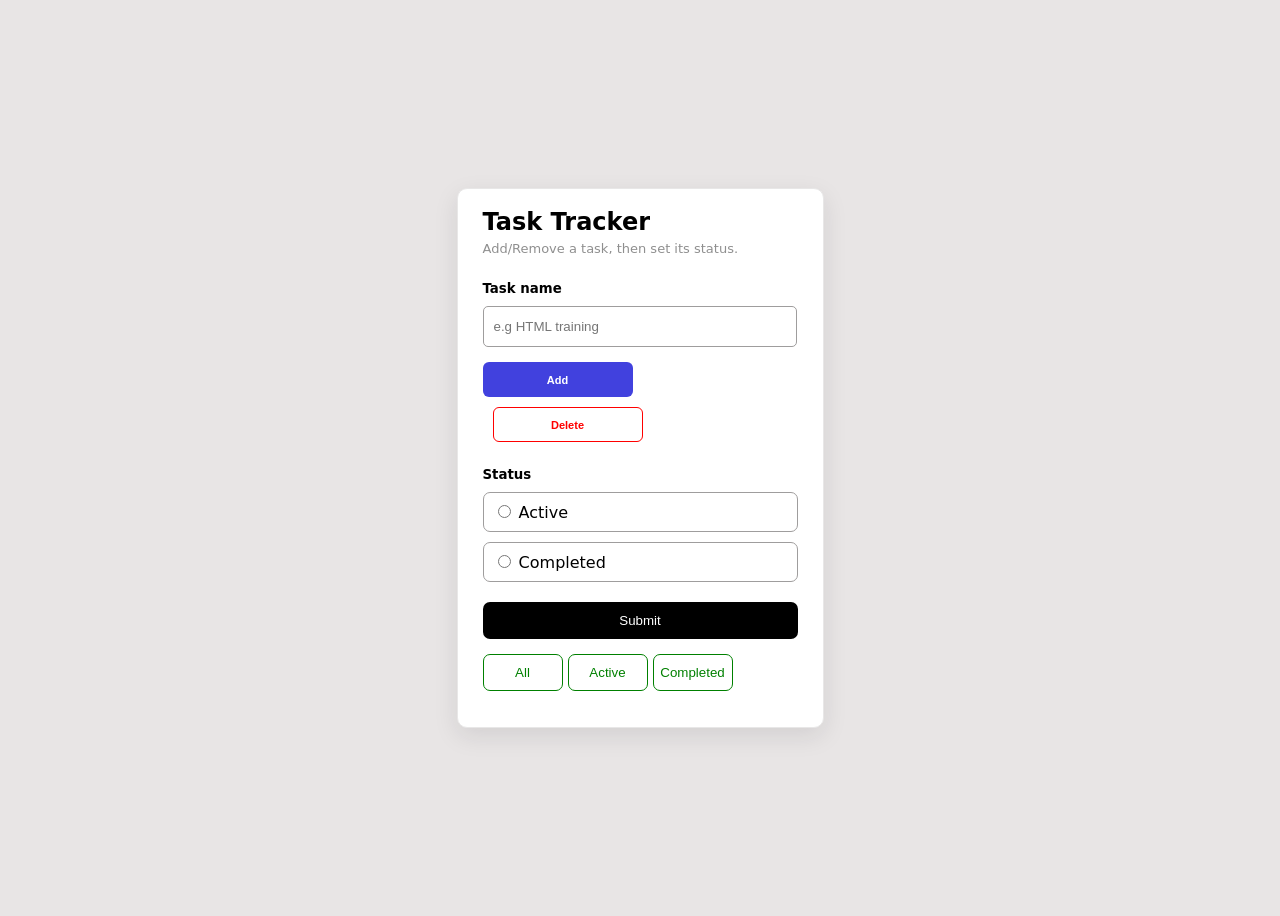
<file: task-tracker/index.html>
<!DOCTYPE html>
<html lang="en">
<head>
    <meta charset="UTF-8">
    <meta name="viewport" content="width=device-width, initial-scale=1.0">
    <title> Task Tracker </title>
    <link rel="stylesheet" href="styles.css">
</head>
<body>
    <div id="container">
        <h2 class="heading"> Task Tracker </h2>
        <p class="sub-heading"> Add/Remove a task, then set its status. </p>
        <form>
            <label>
                <p> Task name </p>
                <div id="inputerror"></div>
                <input id="input" class="taskinput" type="text" placeholder="e.g HTML training">
            </label>
            <p class="namevalid" id="namevalid"></p>
            <button class="add" id="addbtn" type="button"> Add </button>
            <button class="delete" id="deletebtn" type="button"> Delete </button>
            <label class="status">
                <p> Status </p>
                <div id="statuserror"></div>
                <div class="complete">
                    <input id="statusActivebtn" type="radio" name="status"> Active
                </div>
                <div class="incomplete">
                    <input id="statusCompletebtn" type="radio" name="status"> Completed
                </div>
            </label>
            <button id="submitbtn" type="button"> Submit </button>
            <p id="submitAlert"></p>
        </form>
        <div class="data">
            <button class="all tasks" id="allbtn" type="button"> All </button>
            <button class="active tasks" id="activebtn" type="button"> Active </button>
            <button class="completed tasks" id="completedbtn" type="button"> Completed </button>
        </div>
        <p id="all"></p>
        <p id="active"></p>
        <p id="completed"></p>
    </div>
</body>
<script src="script.js"></script>
</html>
</file>
<file: task-tracker/styles.css>
body {
    display: flex;
    justify-content: center;
    align-items: center;
    height: 100vh;
    background-color: rgb(232, 229, 229);
    font-family: system-ui, -apple-system, BlinkMacSystemFont, 'Segoe UI', Roboto, Oxygen, Ubuntu, Cantarell, 'Open Sans', 'Helvetica Neue', sans-serif;
}

#container {
    border: 1px solid rgb(232, 231, 231);
    width: 315px;
    border-radius: 10px;
    background-color: white;
    padding-left: 25px;
    padding-right: 25px;
    padding-bottom: 20px;
    box-shadow: 0px 8px 24px rgba(27, 31, 36, 0.10);
}

.heading {
    margin-bottom: 0;
}

.sub-heading {
    font-size: small;
    color: rgb(143, 143, 143);
    margin-top: 5px;
}

form {
    margin-top: 25px;
}

label > p {
    font-size: smaller;
    margin-bottom: 5px;
    font-weight: bold;
}

.taskinput {
    width: 300px;
    height: 37px;
    border: 1px solid rgb(159, 157, 157);
    border-radius: 5px;
    padding-left: 10px;
    margin-top: 5px;
}

button {
    cursor: pointer;
}

.add, .delete {
    width: 150px;
    height: 35px;
    margin-top: 10px;
    border-radius: 6px;
    font-size: 11px;
    font-weight: bold;
}

.delete {
    margin-left: 10px;
    color: red;
    border: 1px solid red;
    background-color: white;
}

.add {
    color: white;
    background-color: rgb(65, 65, 222);
    border: none;
}

.add:hover, .delete:hover, #submitbtn:hover, .tasks:hover {
    transform: scale(1.03);
}

.status {
    display: block;
    margin-top: 25px;
}

.complete, .incomplete {
    border: 1px solid rgb(159, 157, 157);
    border-radius: 7px;
    padding: 9px;
}

.incomplete {
    margin-top: 10px;
}

#submitbtn {
    background-color: black;
    color: white;
    margin-top: 20px;
    width: 315px;
    height: 37px;
    border-radius: 7px;
    border: none;
}

.status > p {
    margin-bottom: 10px;
}

.data {
    margin-top: 15px;
    display: flex;
    gap: 5px;
}

.tasks {
    height: 37px;
    width: 80px;
    color: green;
    background-color: white;
    border: 1px solid green;
    border-radius: 7px;
}

.tasks:hover {
    background-color: green;
    border: none;
    color: white;
}

#inputerror, #statuserror {
    color: red;
    margin-bottom: 5px;
    font-size: small;
}

.namevalid, #submitAlert {
    margin-top: 5px;
    margin-bottom: 0px;
    font-size: smaller;
    color: rgb(17, 141, 17);
}
#all, #active, #completed {
    white-space: pre-line;
    font-style: italic;
}

#allbtn:focus, #completedbtn:focus, #activebtn:focus {
    background-color: green;
    border: none;
    color: white;
}
</file>
